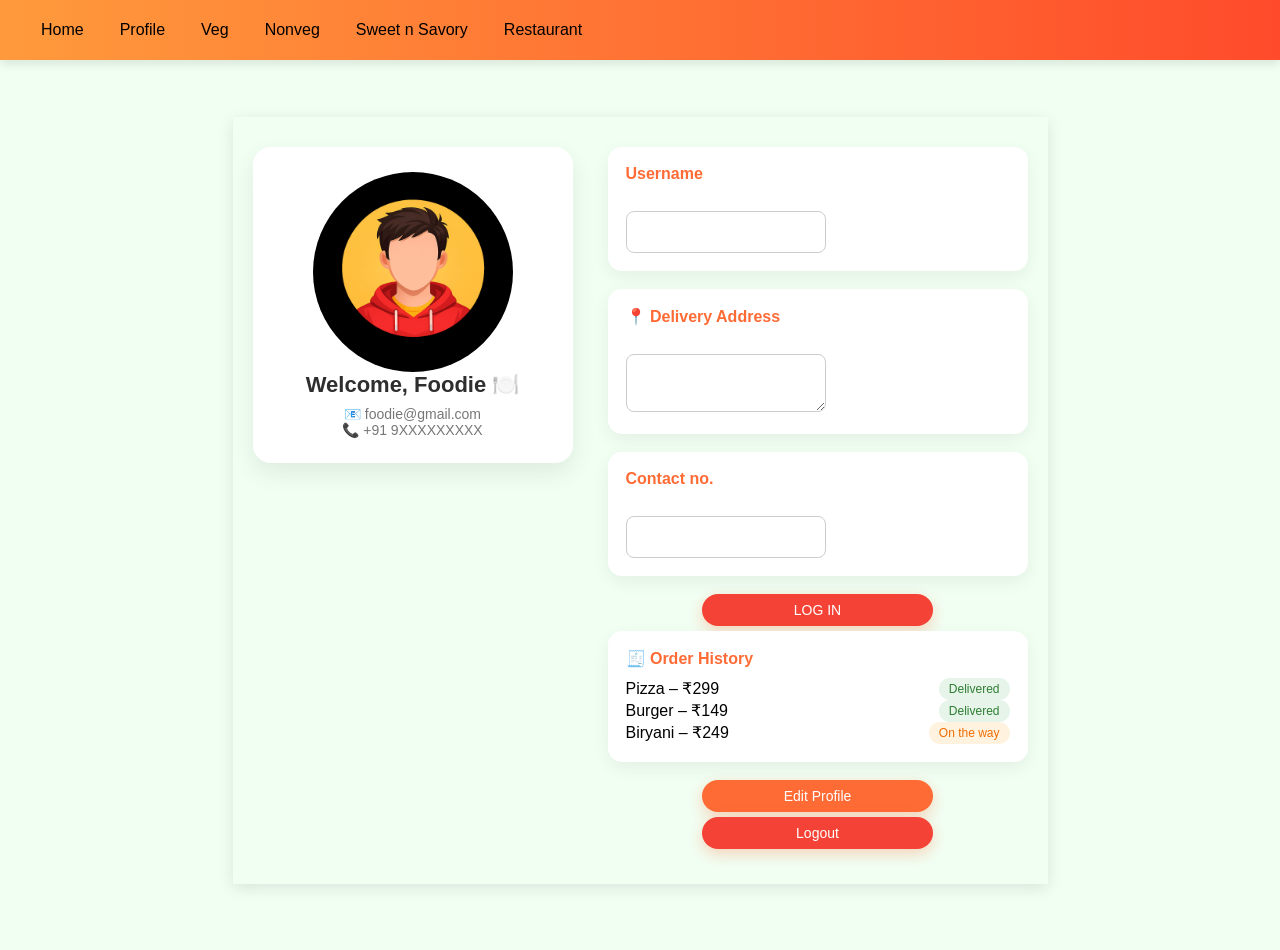
<file: profile.html>
<!DOCTYPE html>
<html lang="en">
<head>
    <meta charset="UTF-8">
    <meta name="viewport" content="width=device-width, initial-scale=1.0">    
    <title>Food Ordering | Profile</title>
    <link rel="stylesheet" href="style.css">
</head>
<body>
<nav>
<ul class="nav">
<li><a href="index.html"><i class="fas fa-home"></i>
<span class="nav-item">Home</span></a></li>

<li><a href="profile.html"><i class="fas fa-user"></i>
<span class="nav-item">Profile</span></a></li>

<li><a href="veg.html"><i class="fas fa-veg"></i>
<span class="nav-item">Veg</span></a></li>

<li><a href="nonveg.html"><i class="fas fa-nonveg"></i>
<span class="nav-item">Nonveg</span></a></li>

<li><a href="sweet.html"><i class="fas fa-sweet"></i>
<span class="nav-item">Sweet n Savory</span></a></li>

<li><a href="restaurant.html"><i class="fas fa-restaurant"></i>
<span class="nav-item">Restaurant</span></a></li>

</ul>
</nav>

    <!-- Profile Section -->
    <div class="mf-profile-wrapper">

        <div class="mf-profile-card">

            <div class="mf-flip-container">
                <div class="mf-flip-card">

                    <!-- Girl Image -->
                    <div class="mf-back">
                        <img src="girl.jpeg" alt="Girl Image">
                    </div>
                    <!-- Boy Image -->
                    <div class="mf-front">
                        <img src="boy.jpeg" alt="Boy Image">
                    </div>


                </div>
            </div>

            <h3>Welcome, Foodie 🍽️</h3>
            <p>📧 foodie@gmail.com</p>
            <p>📞 +91 9XXXXXXXXX</p>
        </div>

        <!-- Details Section -->
        <div class="mf-details-section">
<div class="mf-box">
<label><h4>Username</h4> </label><br/>
<input class="input" type="text" onkeypress="return/[a-zA-Z]/.test(event.key)" reqiured><br/>
                </div>

            <div class="mf-box">
<label><h4>📍 Delivery Address</h4> </label><br/>
<textarea rows="2" class="input" required></textarea><br/>
                </div>

            <div class="mf-box">
                <label><h4>Contact no.</h4> </label><br/>
<input class="input" type="tel" onkeypress="return/[0-9]/.test(event.key)" maxlength="10"><br/>
                            </div>
<div class="mf-button-group">
<button onclick="login()" class="mf-logout-btn">LOG IN</button>
</div>
            <div class="mf-box">
                <h4>🧾 Order History</h4>
                <ul>
                    <li>
                        Pizza – ₹299
                        <span class="mf-status-delivered">Delivered</span>
                    </li>
                    <li>
                        Burger – ₹149
                        <span class="mf-status-delivered">Delivered</span>
                    </li>
                    <li>
                        Biryani – ₹249
                        <span class="mf-status-onway">On the way</span>
                    </li>
                </ul>
            </div>

            <div class="mf-button-group">
                <button onclick="editProfile()">Edit Profile</button>
                <button class="mf-logout-btn" onclick="logout()">Logout</button>
            </div>

        </div>

    </div>

<script src="script.js"></script>
</body>

</html>
</file>
<file: style.css>
#splash{
position:fixed;
top:0;
left:0;
width:100%;
height:100vh;
display:flex;
align_items:center;
justify_content:center;
z_index:9999;
opacity:1;
transition:opacity 0.8s ease-in-out;
background-color:yellow;
}
#splash img{
width:100%;
height:auto;
margin-bottom:15px;
}
*{
    margin:0;
    padding:0;
    box-sizing:border-box;
    font-family:"Poppins",sans-serif;
}

body{
    margin-top:50px;
}

nav{
    position:fixed;
    top:0;
    left:0;
    width:100%;
    height:60px;
    background:linear-gradient(to right,#ff9a3c,#ff4b2b);
    box-shadow:0 4px 10px rgba(0,0,0,0.1);
    overflow-x:auto; 
    z-index: 1000;        
}

.nav{
    display:flex;
    align-items:center;
    list-style:none;
    white-space:nowrap;    
    min-width:max-content; 
    height:100%;
    padding:0 15px;
    overflow-x: auto;
    scrollbar-width: none; 
}
nav::-webkit-scrollbar {
    display: none;            
}
.nav li{
    display:flex;
    align-items:center;
}

.nav li a{
    display:flex;
    align-items:center;
    gap:6px;
    text-decoration:none;
    color:black;
    padding:10px 10px;
}

.nav li a:hover{
    background:rgba(0,0,0,0.1);
    border-radius:5px;
}
}
.fas{
position:relative;
width:70px;
height:40px;
top:14px;
font-size:20px;
text-align:center;
}
.nav-item{
postion:relative;
top:12px;
margin-left:10px;
}
a:hover{
background:khaki;
}
nav:hover;{
width:280px;
transition:all 0.5s ease;
}
.logout{
position:absolute;
bottom:20px;
}
.main-content{
background-color:white;
transition:margin-left 0.3s ease;
margin:20px;
}
.nav-search{
margin-left:500px;
}

.search-bar{
display:flex;
align-items:center;
background:white;
border-radius:25px;
overflow:hidden;
height:40px;
}

.search-bar input{
border:none;
outline:none;
padding:10px 15px;
width:300px;
background:white;
color:black;
font-size:16px;
}

.search-bar button{
border:none;
background:white;
width:45px;
cursor:pointer;
}

.search-bar button img{
width:20px;
}
.food-grid{
display:grid;
grid-template-columns:repeat(auto-fit, minmax(250px, 1fr));
gap:20px;
}

.food-item{
    text-align:center;
    background-color:white;
    box-shadow: 0 8px 20px rgba(0, 0, 0, 0.1);
    height:350px;
    border-radius:25px;

    display:flex;
    flex-direction:column;
    justify-content:space-between;
}
.food-item:hover {
    transform: translateY(-10px);
}
.btn {
  display: inline-block; 
  vertical-align: middle; 
  width:150px;         
  margin-left: 65px;     
  background-color: #4CAF50;
  color: white;
  border: none;
  padding: 10px 15px;
  border-radius: 25px;
  cursor: pointer;
  font-size: 14px;
  transition: background 0.3s;
  text-decoration: none;
  margin-bottom: 20px;
}

.btn:hover {
  background-color: #45a049;
}
.cart-icon{
    position: relative;
    display: inline-block;
    font-size: 28px;
    text-decoration:none;
    margin-left:10px;
}

.cart-value{
    position: absolute;
    bottom: -3px;
    left: 50%;
    transform: translateX(-50%);
    background: red;
    color: white;
    font-size: 12px;
    padding: 2px 5px;
    border-radius: 15px;
}
.cart-tab{
background:#90EE90;
position:fixed;
inset: 0 -500px 0 auto;
width:18rem;
padding-block:2rem;
display:flex;
flex-direction:column;
justify-content:center;
align-items:center;
z-index:99;
box-shadow:
rgba(0,0,0,0.2)-10px -10px 20px;
transition: .3s ease-in-out;
}
.cart-tab-active{
inset: 0 0 0 auto;
}
.cart-list{
flex:1;
align-items:center;
margin-top:2.5px;
overflow:auto;
margin: 10px;
padding: 30px 30px;
}
.cart{
    margin-top: 30px;;
}
.cart-list::-webkit-scrollbar{
width:0;
}
.total-container{
width:100%;
background-color:green;
text-align:center;
margin-block:4rem;
padding: 20px 30px;   
font-size: 22px;     
border-radius: 8px;
}
.total-container h4{
display: inline-block;
font-size:1.1rem;
font-weight:400;
}
.btn-container .btn{
background-color:green;
margin-left:10px;
}
.btn-container .btn:hover{
background-color:black;
margin-left:15px;
trans: 0.5s;
}
/* CART ITEM LAYOUT */
.item{
    display: flex;
    align-items: center;
    justify-content: space-between;
    gap: 10px;
    background: white;
    padding: 10px;
    margin-bottom: 10px;
    border-radius: 8px;
}

/* ITEM IMAGE */
.item-image img{
    width: 60px;
    height: 60px;
    object-fit: cover;
    border-radius: 6px;
}

/* NAME + PRICE */
.item h4{
    margin: 2px 0;
    font-size: 14px;
}

/* QUANTITY SECTION */
.quantity-container{
    display: flex;
    align-items: center;
    gap: 8px;
}

/* + - BUTTONS */
.quantity-btn{
    width: 25px;
    height: 25px;
    border: none;
    background: green;
    color: white;
    font-size: 16px;
    border-radius: 5px;
    cursor: pointer;
}

.quantity-btn:hover{
    background: black;
}

.quantity-value{
    font-weight: bold;
}
.food-item img{
width:100%;
height:200px;
object-fit:cover;
border-radius:10px;
display:block;
margin-top:0;
}
.slider {
  width:850px;
  height:400px;
  overflow: hidden;
  position: relative;
  box-shadow: 0 10px 10px rgba(0, 0, 0, 0.1);
  border-radius: 20px 0 20px 0;
  margin: 20px auto;
}
.slide {
  width: 100%;
  height: 100%;
  display: flex;
}
.review-section {
  width: 700px;
  height: 600px;
  background: pink;
  text-align: center;
  overflow-y: auto;
  overflow-x: hidden;
  position: relative;
  padding: 20px;
  margin:30px;
 scrollbar-width: none; 
}
.review-wrapper {
  max-width: 550px;
  margin: auto;
}
.review-item {
  display: flex;
  align-items: flex-start;
  gap: 20px;
  margin-bottom: 20px;
}
.review-item img {
  width: 90px;
  height: 90px;
  border-radius: 50%;
  object-fit: cover;
  border: 3px solid #ff9800;
}
.review-content {
  text-align: left;
}

.review-content h3 {
  margin: 0;
}
nav::-webkit-scrollbar {
    display: none;            
}

.stars{
color:#ff9800
margin:5px 0;
}

#comment{
margin-left:800px;
position:relative;
top:-600px;
width:450px;
height:650px;
border:1px solid black;
border-radius:5px;
background-color:#b1cbbb;
}
/* Review heading */
.ab{
font-size:22px;
font-weight:bold;
color:#000;
margin-left:10px;
}

/* Label text (Name / Add Comment) */
.name{
font-size:15px;
margin-left:10px;
font-weight:bold;
}

/* Name input box */
.text{
width:230px;
padding:7px;
margin-left:10px;
border:1px solid #ccc;
border-radius:6px;
font-size:14px;
outline:none;
transition:0.3s;
}

.text:focus{
border-color:#4CAF50;
box-shadow:0 0 4px rgba(0,0,0,0.2);
}

/* Comment textarea */
.cd{
margin-left:10px;
padding:8px;
border-radius:6px;
border:1px solid #ccc;
font-size:14px;
resize:none;
width:260px;
outline:none;
}

.cd:focus{
border-color:#4CAF50;
box-shadow:0 0 4px rgba(0,0,0,0.2);
}

/* Submit button */
.my-btn{
text-align:center;
}

.my-btn button{
padding:8px 25px;
border-radius:6px;
border:1px solid #444;
background:#fff;
cursor:pointer;
font-weight:bold;
transition:0.3s;
}

.my-btn button:hover{
background:#444;
color:white;
}
.rating-box{
margin:40px;
display:flex;
gap:20px;
font-family:Arial, sans-serif;
max-width:400px;
background-color:lightgray;
padding:20px;
border-radius:12px;
border:1px solid:#e0e0e0;
box-shadow:0 10px 10px rgba(0,0,0,0.05);
}
.rating-left h1{
font-size:48px;
margin:10px;
}
.star{
color:#1a73e8;
font-size:18px;
}
.rating-left p{
color:black;
font-size:14px;
}
.rating-right{
flex:1;
}
.rate-row{
display:flex;
align-items:center;
gap:10px;
margin-bottom:8px;
}
.br{
width:100%;
height:8px;
background:#e0e0e0;
border-radius:5px;
overflow:hidden;
}
.fill{
height:100%;
background:#1a73e8;
border-radius:5px;
}
.fill-5{width:80%;}
.fill-4{width:40%;}
.fill-3{width:20%;}
.fill-2{width:10%;}
.fill-1{width:0%;}

:root {
    --mf-primary:#ff6b35;
    --mf-primary-dark:#e65c2e;
    --mf-background:#f4f6f9;
    --mf-card-bg: #ffffff;
}

/* profile */
* {
    margin: 0;
    padding: 0;
    box-sizing: border-box;
}

ul {
    list-style: none;
    padding: 0;
}

/* Body */
body {
    font-family: 'Poppins', sans-serif;
    background-color: var(--mf-background);
    min-height: 100vh;
    display: flex;
    flex-direction: column;
}

/* Main container */
.mf-profile-wrapper {
    display: flex;
    gap: 35px;
    justify-content: center;
    align-items: flex-start;
    padding: 30px 20px;
    max-width: 1100px;
    margin: auto;
    box-shadow: 0 4px 15px rgba(0,0,0,0.1);
}

/* Profile card */
.mf-profile-card {
    background: var(--mf-card-bg);
    width: 320px;
    padding: 25px;
    text-align: center;
    border-radius: 18px;
    box-shadow: 0 10px 25px rgba(0, 0, 0, 0.08);
    transition: 0.3s ease;
}

.mf-profile-card:hover {
    transform: translateY(-6px);
}

.mf-profile-card h3 {
    font-size: 22px;
    font-weight: 600;
    color: #2e2e2e;
    margin-bottom: 8px;
}

.mf-profile-card p {
    font-size: 14px;
    color: #777;
}

/* Flip Card */
.mf-flip-container {
    width: 200px;
    height: 200px;
    position: relative;
    perspective: 1000px;
    margin-left: 35px;
}

.mf-flip-card {
    width: 100%;
    height: 100%;
    position: relative;
    transition: transform 0.6s;
    transform-style: preserve-3d;
}

.mf-flip-container:hover .mf-flip-card {
    transform: rotateY(180deg);
}

.mf-front,
.mf-back {
    position: absolute;
    width: 100%;
    height: 100%;
    top: 0;
    left: 0;
    backface-visibility: hidden;
    border-radius: 50%;
    overflow: hidden;
}

.mf-front img,
.mf-back img {
    width: 100%;
    height: 100%;
    object-fit: cover;
}

.mf-back {
    transform: rotateY(180deg);
}

/* Details section */
.mf-details-section {
    width: 420px;
}

/* Info boxes */
.mf-box {
    background: var(--mf-card-bg);
    padding: 18px;
    margin-bottom: 18px;
    border-radius: 14px;
    box-shadow: 0 6px 18px rgba(0, 0, 0, 0.06);
    transition: 0.3s;
}

.mf-box:hover {
    transform: translateY(-8px);
    box-shadow: 0 12px 30px rgba(0,0,0,0.12);
}

.mf-box h4 {
    margin-bottom: 10px;
    font-size: 16px;
    color: var(--mf-primary);
}

.mf-box ul li {
    display: flex;
    justify-content: space-between;
    align-items: center;
}

/* Status */
.mf-status-delivered,
.mf-status-onway {
    padding: 4px 10px;
    border-radius: 20px;
    font-size: 12px;
    font-weight: 500;
    margin-left: 8px;
}

.mf-status-delivered {
    background: #e6f4ea;
    color: #2e7d32;
}

.mf-status-onway {
    background: #fff3e0;
    color: #ef6c00;
}

/* Buttons */
.mf-button-group {
    margin-top: 15px;
}

.mf-button-group button {
    width: 55%;
    padding: 8px 0px;
    margin: 5px auto;
    display: block;
    border: none;
    border-radius: 18px;
    background: var(--mf-primary);
    color: white;
    font-size: 14px;
    font-weight: 500;
    cursor: pointer;
    transition: 0.3s ease;
    box-shadow: 0 5px 15px rgba(255, 107, 53, 0.3);
}

.mf-button-group button:hover {
    background: var(--mf-primary-dark);
    transform: scale(1.03);
}

/* Logout button */
.mf-logout-btn {
    background-color: #f44336 !important;
}

.mf-logout-btn:hover {
    background-color: #d32f2f !important;
}
.input{
width:200px;
padding:12px 15px;
border:1px solid #ccc;
border-radius:8px;
font-size:14px;
outline:none;
transition:0.3s;
}
.input:focus{
border-color:#1b5e20;
box-shadow:0 0 5px rgba(27,94,32,0.3);
}
/* Reset default margin & padding */
* {
    margin: 0;
    padding: 0;
    box-sizing: border-box;
    font-family: Arial, Helvetica, sans-serif;
}


/* Title Styling */
.nv-title {
    text-align: center;
    margin-bottom: 30px;
    font-size: 40px;
    color: #b71c1c;
}

/* ===== FOOD SECTION (Single Line) ===== */

.nv-food-container {
    display: flex;        
    flex-wrap: nowrap;   
    justify-content: center;
    gap: 25px;
    overflow-x: auto;   
    padding: 20px 0;
}

.nv-food-item {
    min-width: 150px;   
    background: #ffffff;
    padding: 30px;
    border-radius: 15px;
    box-shadow: 0 8px 18px rgba(0, 0, 0, 0.1);
    transition: transform 0.3s ease, box-shadow 0.3s ease;
    cursor: pointer;
}

.nv-food-item:hover {
    transform: translateY(-8px);
    box-shadow: 0 12px 22px rgba(0, 0, 0, 0.2);
}

.nv-food-item img {
    width: 80px;
    height: 80px;
    margin-bottom: 15px;
}

.nv-food-item p {
    font-size: 18px;
    font-weight: bold;
    color: #444;
}

/* ===== MENU GRID SECTION ===== */

.nv-menu-container {
    display: grid;
    grid-template-columns: repeat(auto-fit, minmax(250px, 1fr));
    gap: 25px;
	margin:15px;
    padding:25px;
}

.nv-card {
    background: #ffffff;
    border-radius: 15px;
    box-shadow: 0 8px 20px rgba(0, 0, 0, 0.1);
    overflow: hidden;
    padding-bottom: 20px;
    transition: transform 0.3s ease;
}

.nv-card:hover {
    transform: translateY(-10px);
}

.nv-card img {
    width: 100%;
    height: 250px;
    object-fit: cover;
}

.nv-card h2 {
    margin: 15px 0 5px;
    font-size: 22px;
    color: #333;
    margin-left:10px;
}

.nv-price {
    font-size: 18px;
    color: #e65100;
    font-weight: bold;
    margin-bottom: 10px;
    margin:10px;
}
.nv-tag{
margin:10px;
}
.nv-card .btn{
display:block;
margin:10px auto;
background:#4CAF50;
width:150px;
text-align:center;
}
header {
    background: #ff5a5f;
    color: white;
    text-align: center;
    padding: 20px;
    font-size: 28px;
    font-weight: bold;
	margin:10px;
}

/* ⭐ CHANGE HERE */
.container {
    width: 90%;
    max-width: 900px;
    margin: 30px auto;

    display: grid;
    grid-template-columns: repeat(2, 1fr); /* 2 cards per row */
    gap: 20px;
}

.city-card {
    background: white;
    padding: 18px;
    border-radius: 12px;
    box-shadow: 0 4px 10px rgba(0,0,0,0.08);
    transition: 0.2s;
}

.city-card:hover {
    transform: translateY(-4px);
}

.city-name {
    font-size: 22px;
    font-weight: bold;
    color: #333;
}

.status {
    margin-top: 8px;
    font-size: 15px;
    color: #0ec815;
    font-weight: bold;
}

footer {
    text-align: center;
    padding: 15px;
    color: #777;
    font-size: 14px;
}

/* ===== Header ===== */
.top-bar {
    background: #ffcc00;
    color: #ffffff;
    display: flex;
    justify-content: space-between;
    align-items: center;
    padding: 15px 40px;
}

.top-bar h1 {
    margin: 0;
}

.cart-box {
    font-weight: bold;
}

/* ===== Gallery Layout ===== */
.gallery-area{
    display:grid;
    grid-template-columns:repeat(5,1fr);
    gap:20px;
    padding:0px;
    max-width:1400px;
    margin:auto;
}
.gallery-area .btn{
display:block;
margin:10px auto;
}

/* ===== Product Card ===== */
.product-card{
    background:#ffffff;
    border-radius:12px;
    overflow:hidden;
    text-align:center;
    box-shadow:0 5px 15px rgba(0,0,0,0.08);
    transition:0.3s;
    padding-bottom:15px;
    height:350px;
    width:100%;  
}

.product-card:hover {
    transform: translateY(-6px);
}

/* ===== Image Fix ===== */
.product-card img {
    width: 100%;
    height: 220px;      
    object-fit: cover;   
}

/* ===== Text ===== */
.product-card h3 {
    margin: 12px 0 5px;
    color: #333;
}

.price {
    color: #ffb700;
    font-weight: bold;
    margin-bottom: 10px;
}

.dropdown{
    float: left;
    overflow: hidden;
}

.dropdown .dropbtn{
    font-size: 16px;  
    border: none;
    outline: none;
    color: white;
    padding: 14px 20px;
    background-color: inherit;
    font-family: inherit;
    margin: 0;
    cursor: pointer;
}

.navbar a:hover, .dropdown:hover .dropbtn{
    background-color: #cc5200;
}

.dropdown-content{
    display: none;
    position: absolute;
    background-color: #f9f9f9;
    min-width: 160px;
    box-shadow: 0px 8px 16px rgba(0,0,0,0.2);
}

.dropdown-content a{
    float: none;
    color: black;
    padding: 12px 16px;
    text-decoration: none;
    display: block;
    text-align: left;
}

.dropdown-content a:hover{
    background-color: #ddd;
}

.dropdown:hover .dropdown-content{
    display: block;
}
* {
    margin: 0;
    padding: 0;
    box-sizing: border-box;
    font-family: Arial, sans-serif;
}
/* Header */
header-res{
    background: linear-gradient(to right, #F2BD11);
    color: white;
    text-align: center;
    padding: 30px 20px;
}

header-res h1 {
    font-size: 32px;
}

header-res p {
    margin-top: 8px;
}

/* Restaurant Container */
.restaurant-grid {
    display: grid;
    grid-template-columns: repeat(auto-fit, minmax(280px, 1fr));
    gap: 20px;
    padding: 40px;
}

/* Restaurant Card */
.res-food-card{
    background: white;
    border-radius: 12px;
    overflow: hidden;
    box-shadow: 0 4px 12px rgba(0,0,0,0.1);
    transition: transform 0.3s ease;
}

.res-food-card:hover {
    transform: translateY(-8px);
}

.res-food-card img {
    width: 100%;
    height: 180px;
    object-fit: cover;
}

.food-details {
    padding: 15px;
}

.food-details h2 {
    margin-bottom: 8px;
    color: #333;
}

.food-details p {
    font-size: 14px;
    color: #666;
    margin-bottom: 6px;
}

.food-details button {
    margin-top: 10px;
    padding: 8px 15px;
    border: none;
    background-color: #ff4d4d;
    color: white;
    border-radius: 6px;
    cursor: pointer;
    transition: 0.3s;
}

.food-details button:hover {
    background-color: #e60000;
}.restaurant-map-section{
    width:90%;
    max-width:1200px;
    margin:60px auto;
    display:flex;
    align-items:center;
    justify-content:space-between;
    gap:50px;
    background:#f5f5f5;
    padding:40px;
    border-radius:15px;
}

.map-left{
    flex:1;
}

.map-left h2{
    font-size:38px;
    margin-bottom:15px;
}

.map-left p{
    font-size:18px;
    margin-bottom:20px;
}

.map-btn{
    padding:12px 25px;
    background:#ff4d4d;
    color:white;
    text-decoration:none;
    border-radius:8px;
}

/* VEG */

/* Reset */
* {
    margin: 0;
    padding: 0;
    box-sizing: border-box;
}

/* Body */
body {
    font-family: Arial, sans-serif;
    background: #f1fff3;
}

/* Title */
.v-title {
    text-align: center;
    margin: 30px 0;
    font-size: 28px;
    color: #1b5e20;
}

/* Top Food Section */
.v-food-container {
    display: flex;
    flex-wrap: wrap;
    justify-content: center;
    gap: 20px;
    margin-bottom: 40px;
}

.v-food-item {
    background: white;
    padding: 15px;
    border-radius: 15px;
    text-align: center;
    box-shadow: 0 4px 12px rgba(0,0,0,0.1);
    transition: 0.3s;
    width:200px;
    height:200px;
}

.v-food-item img {
    width: 100px;
    height: 120px;
    object-fit: cover;
    border-radius: 10px;
}

.v-food-item p {
    margin-top: 8px;
    font-weight: bold;
    color: #2e7d32;
}

.v-food-item:hover {
    transform: scale(1.05);
}

/* Menu Cards */
.v-menu-container {
     display: grid;
    grid-template-columns: repeat(auto-fit, minmax(280px, 1fr));
    gap: 30px;
    padding: 30px;
}

.v-card {
    background: #f4f4f4;
    border-radius: 18px;
    overflow: hidden;
    display: flex;
    flex-direction: column;
    justify-content: space-between;
    height: 400px;
    box-shadow: 0 6px 18px rgba(0,0,0,0.08);
}

.v-card img {
    width: 100%;
    height: 220px;
    object-fit: cover;
    border-radius: 10px;
}

.v-card h2 {
    margin: 15px;
    color: #2e7d32;
}

.v-tag {
    margin:0 15px;
    font-size: 14px;
    color: gray;
}

.v-price {
    margin:0 15px;
    font-size: 18px;
    font-weight: bold;
    color: #1b5e20;
}

.veg-container {
    width: 90%;
    max-width: 900px;
    margin: 30px auto;

    display: grid;
    grid-template-columns: repeat(2, 1fr); /* 2 cards per row */
    gap: 20px;
}

.v-city-card {
    background: white;
    padding: 18px;
    border-radius: 12px;
    box-shadow: 0 4px 10px rgba(0,0,0,0.08);
    transition: 0.2s;
}

.v-city-card:hover {
    transform: translateY(-4px);
}

.v-city-name {
    font-size: 22px;
    font-weight: bold;
    color: #333;
}

.v-status {
    margin-top: 8px;
    font-size: 15px;
    color: #4CAF50;
    font-weight: bold;
}

footer {
    text-align: center;
    padding: 15px;
    color: #777;
    font-size: 14px;
}
.close-btn{
background-color:#d32f2f;
color:white;
padding:10px 15px;
border-radius:25px;
text-decoration:none;
display:inline-block;
transition:background 0.3s;
width:120px;
text-align:center;
}

.close-btn:hover{
background:#b71c1c;
}
.pay-btn{
background-color:#1b5e20;
  color: white;
  border: none;
  padding: 10px 15px;
  border-radius: 25px;
  cursor: pointer;
  font-size: 14px;
  transition: background 0.3s;
  text-decoration:none;
  position:relative;
  top:-10px;
  width:120px;
}

.pay-btn:hover{
background:#218838;
}
@media (max-width: 600px) {

.navbar{
flex-direction: column;
}

.food-item{
width:100%;
}

img{
width:100%;
height:auto;
}

}
</file>
